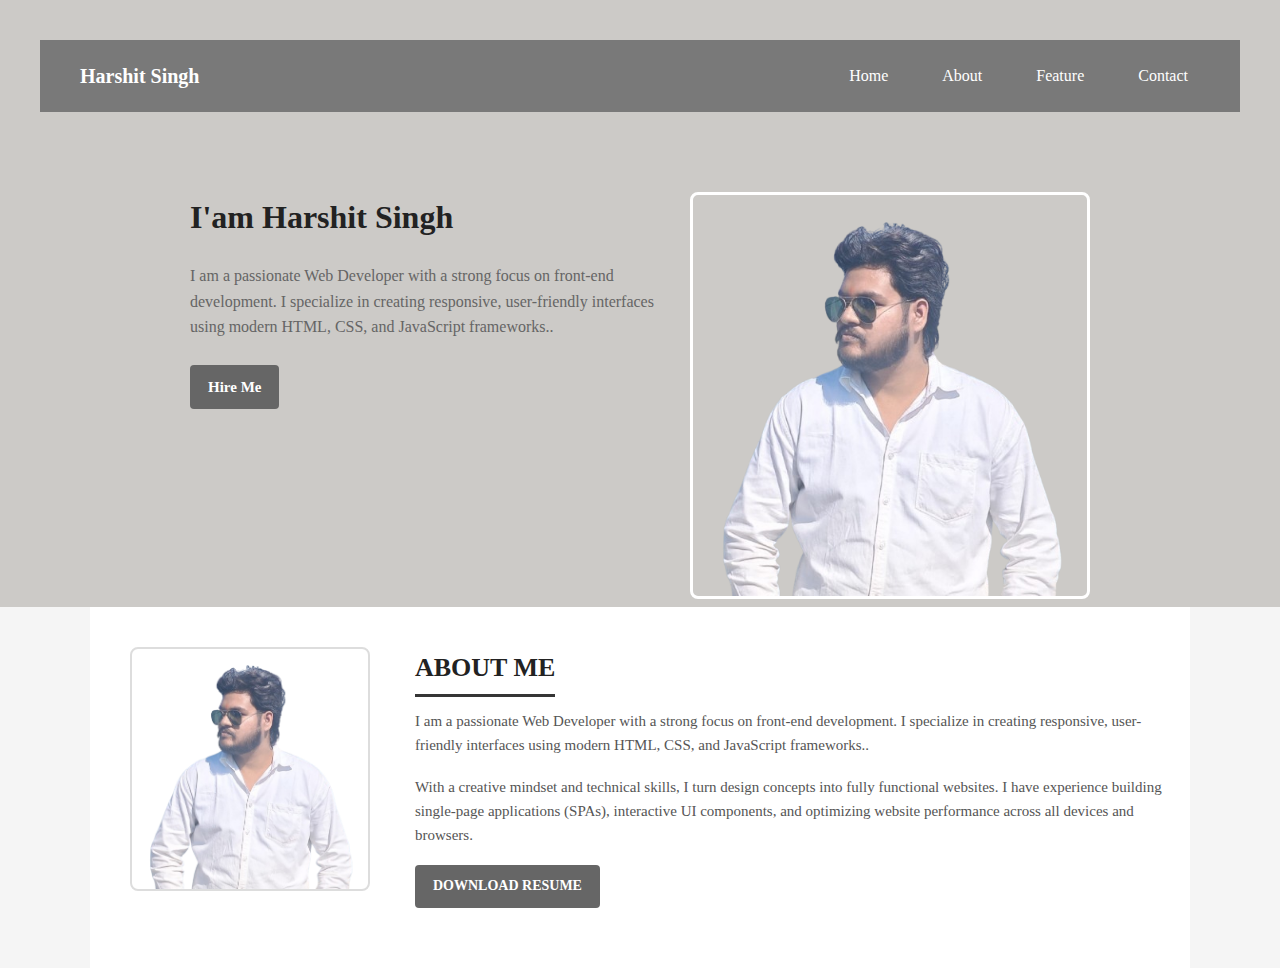
<file: CODSOFT TASK 2/TASK 2/index.html>
<!DOCTYPE html>
<html lang="en">

<head>
  <meta charset="UTF-8">
  <meta name="viewport" content="width=device-width, initial-scale=1.0">
  <title>Document</title>
  <link rel="stylesheet" href="mystyle.css">
</head>

<body>
  <header class="hero" id="hero">
    <div class="navbar">
      <div class="logo">Harshit Singh</div>
      <ul class="nav-links">
        <li><a href="#">Home</a></li>
        <li><a href="#">About</a></li>
        <li><a href="#">Feature</a></li>
        <li><a href="#">Contact</a></li>
      </ul>
    </div>

  </header>

  <section class="hero">
    <div class="hero-left">
      <h1>I'am Harshit Singh</h1>
      <p>I am a passionate Web Developer with a strong focus on front-end development. I specialize in creating
        responsive, user-friendly interfaces using modern HTML, CSS, and JavaScript frameworks..</p>
      <a href="#" class="btn-primary">Hire Me</a>
    </div>
    <div class="hero-right">
      <img src="Images/WhatsApp_Image_2025-04-25_at_02.24.12_eaf116f8-removebg-preview.png" alt="" />
    </div>
  </section>

  <section class="about">
    <div class="about-img">
      <img src="Images/WhatsApp_Image_2025-04-25_at_02.24.12_eaf116f8-removebg-preview.png" alt="" />
    </div>
    <div class="about-content">
      <h2>ABOUT ME</h2>
      <p>I am a passionate Web Developer with a strong focus on front-end development. I specialize in creating
        responsive, user-friendly interfaces using modern HTML, CSS, and JavaScript frameworks..</p>
      <p>With a creative mindset and technical skills, I turn design concepts into fully functional websites. I have
        experience building single-page applications (SPAs), interactive UI components, and optimizing website
        performance across all devices and browsers.</p>
      <a href="Images/Black and White Clean Professional A4 Resume.jpg" class="btn-primary">DOWNLOAD RESUME</a>
    </div>
  </section>

</body>

</html>
</file>
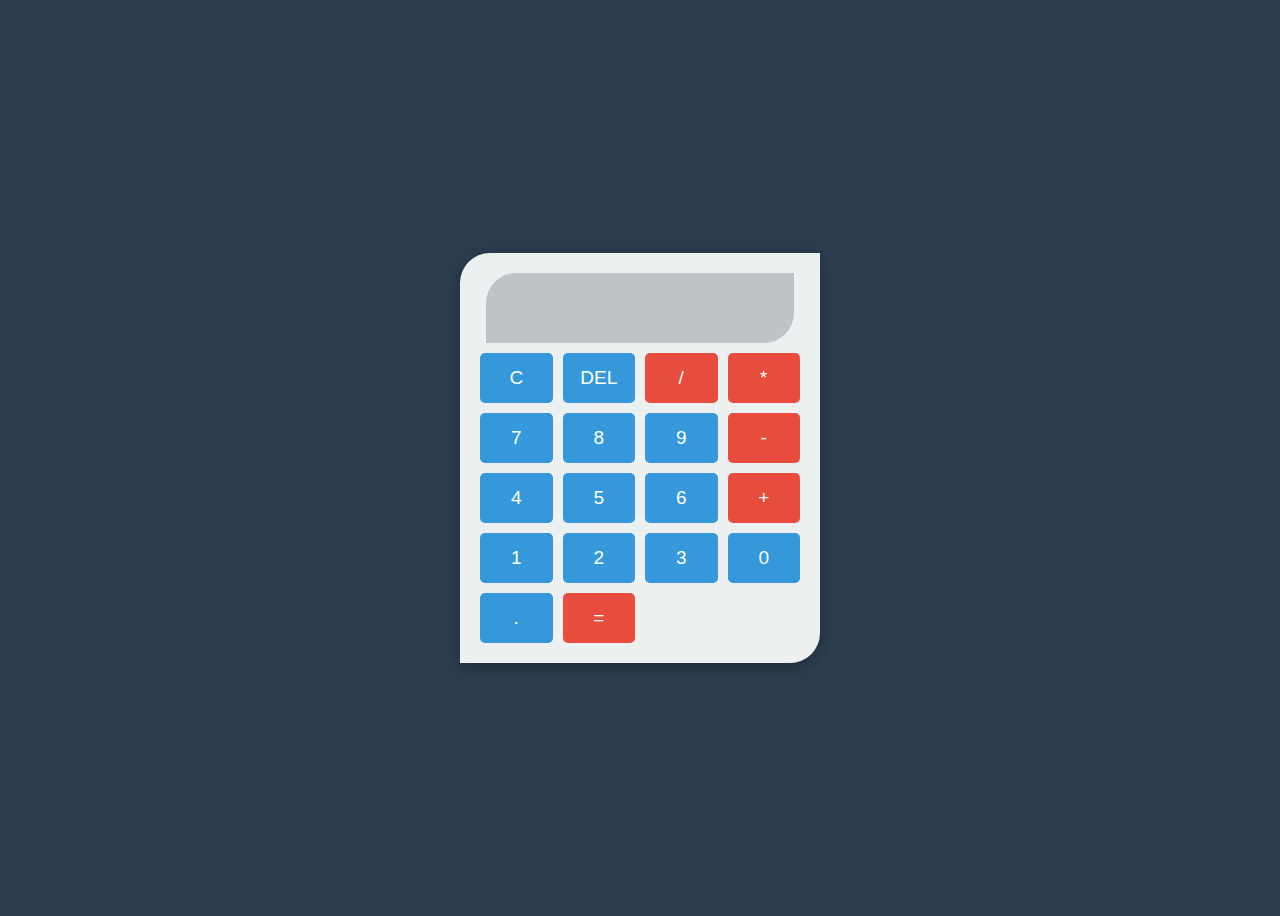
<file: Codsoft task 3/Calculator/index.html>
<!DOCTYPE html>
<html lang="en">
<head>
    <meta charset="UTF-8">
    <meta name="viewport" content="width=device-width, initial-scale=1.0">
    <title>Document</title>
    <link rel="stylesheet" href="Style.css">
</head>
<body>
    <div class="calculator">
        <input type="text" class="display" id="display" disabled>
        <div class="buttons">
            <button onclick="clearDisplay()">C</button>
            <button onclick="deleteLast()">DEL</button>
            <button onclick="appendValue('/')" class="operator">/</button>
            <button onclick="appendValue('*')" class="operator">*</button>
            <button onclick="appendValue('7')">7</button>
            <button onclick="appendValue('8')">8</button>
            <button onclick="appendValue('9')">9</button>
            <button onclick="appendValue('-')"class="operator">-</button>
            <button onclick="appendValue('4')">4</button>
            <button onclick="appendValue('5')">5</button>
            <button onclick="appendValue('6')">6</button>
            <button onclick="appendValue('+')"class="operator">+</button>
            <button onclick="appendValue('1')">1</button>
            <button onclick="appendValue('2')">2</button>
            <button onclick="appendValue('3')">3</button>
            <button onclick="appendValue('0')">0</button>
            <button onclick="appendValue('.')">.</button>
            <button onclick="calculate()"class="operator">=</button>
        </div>
    </div>
    <script src="index.js"></script>
</body>
</html>
</file>
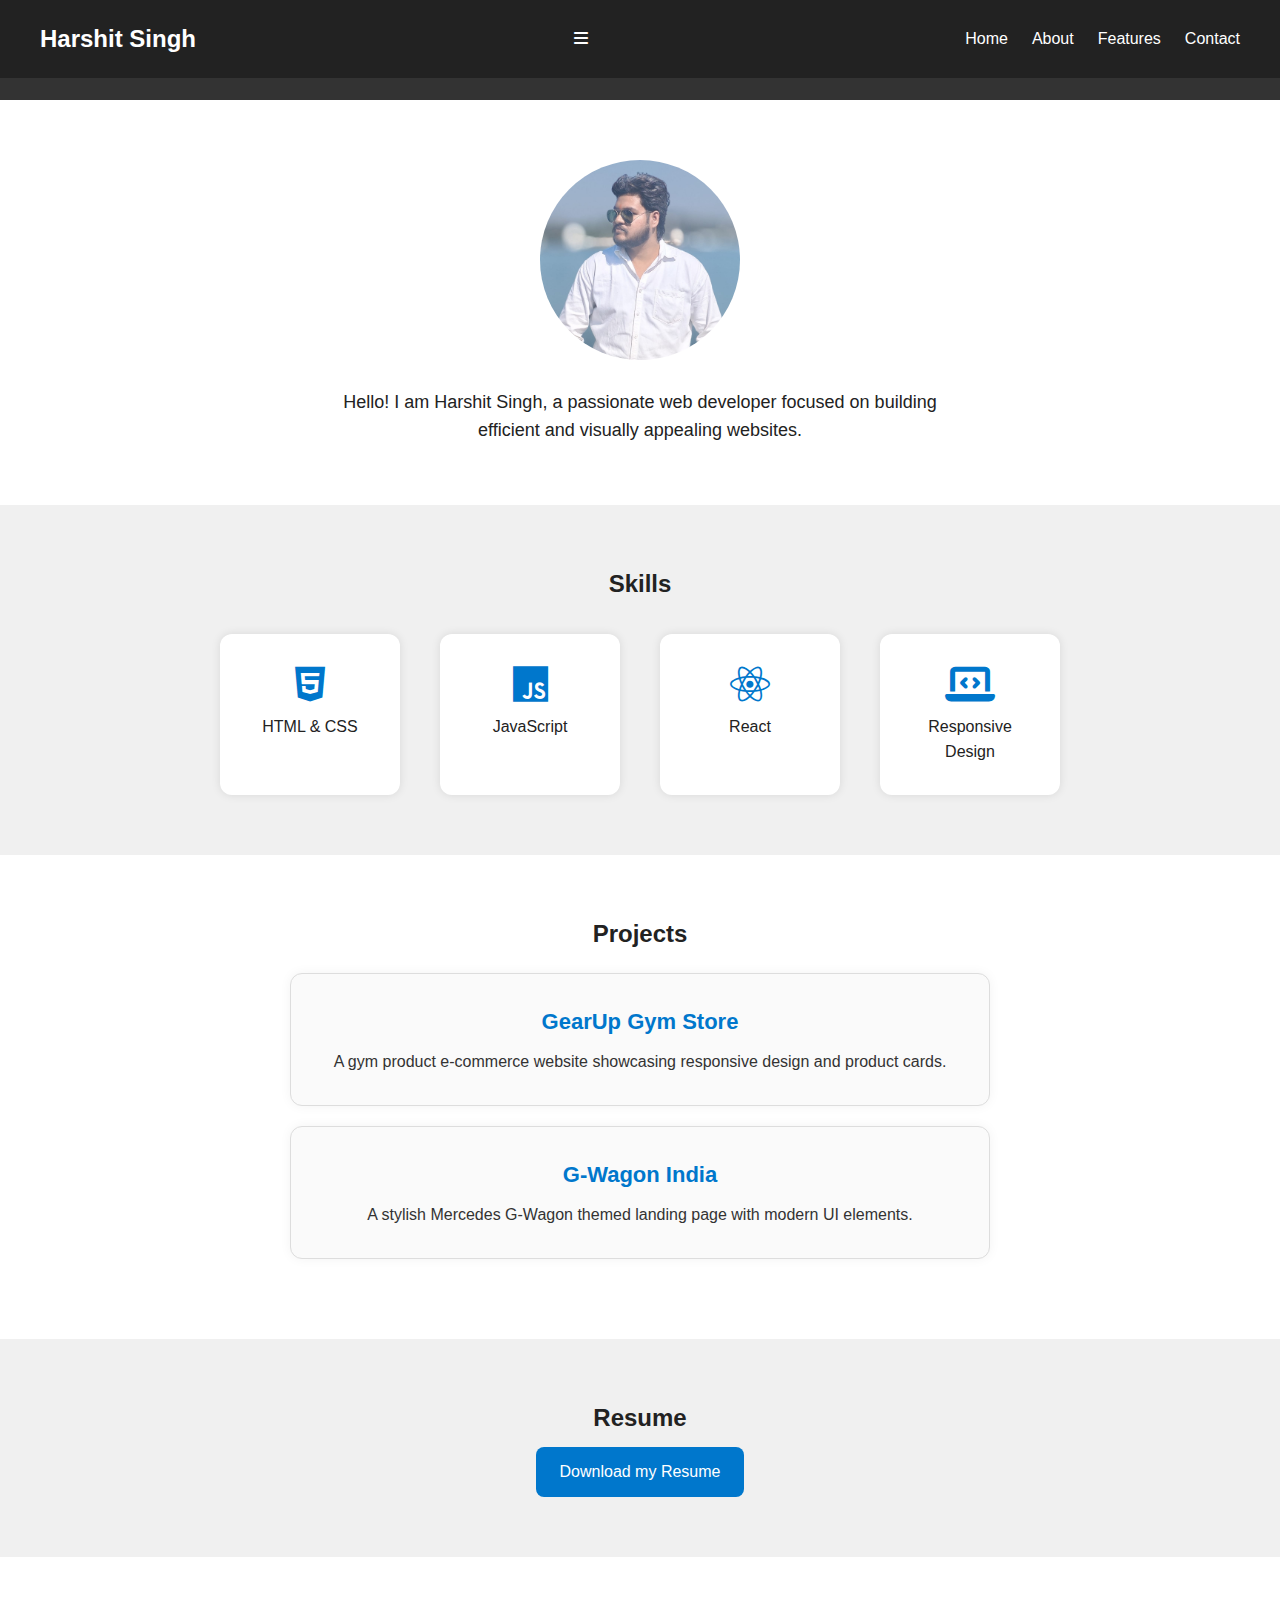
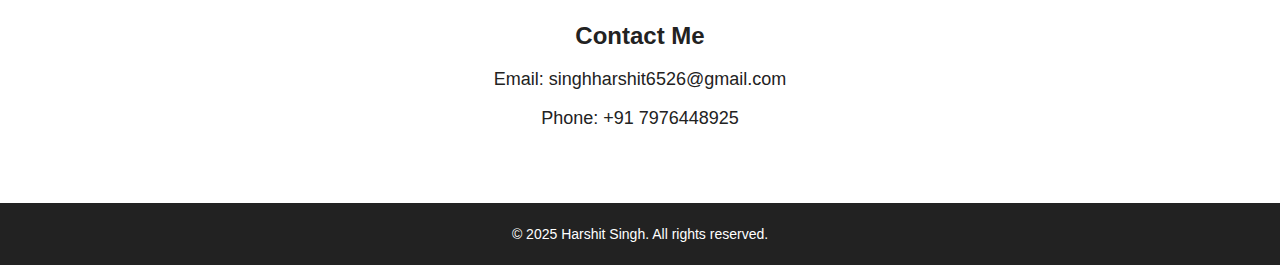
<file: Codsoft level 1/TASK 1/intex.html>
<!DOCTYPE html>
<html lang="en">

<head>
  <meta charset="UTF-8" />
  <meta name="viewport" content="width=device-width, initial-scale=1.0" />
  <title>Harshit Singh - Portfolio</title>
  <link rel="stylesheet" href="style.css" />
  <link rel="stylesheet" href="https://cdnjs.cloudflare.com/ajax/libs/font-awesome/6.5.0/css/all.min.css">
</head>

<body>
  <!-- Hero Section -->
  <header class="hero" id="hero">
    <nav class="navbar">
      <div class="logo">Harshit Singh</div>
      <div class="hamburger" id="hamburger">
        <i class="fas fa-bars"></i>
      </div>
      <ul class="nav-links" id="navLinks">
        <li><a href="index.html">Home</a></li>
        <li><a href=about.html>About</a></li>
        <li><a href=features.html>Features</a></li>
        <li><a href=contact.html>Contact</a></li>
      </ul>
    </nav>
  </header>

  <!-- About Section -->
  <section id="about">
    <div class="about-container">
      <img src="Images/WhatsApp Image 2025-06-22 at 15.32.16_bd8142f9.jpg" alt="Harshit Singh" />
      <p>Hello! I am Harshit Singh, a passionate web developer focused on building efficient and visually appealing
        websites.</p>
    </div>
  </section>

  <!-- Skills Section -->
  <section id="skills">
    <h2>Skills</h2>
    <div class="skills-container">
      <div class="skill-card">
        <i class="fa-brands fa-html5"></i>
        <p>HTML & CSS</p>
      </div>
      <div class="skill-card">
        <i class="fab fa-js"></i>
        <p>JavaScript</p>
      </div>
      <div class="skill-card">
        <i class="fab fa-react"></i>
        <p>React</p>
      </div>
      <div class="skill-card">
        <i class="fas fa-laptop-code"></i>
        <p>Responsive Design</p>
      </div>
    </div>
  </section>


  <!-- Projects Section -->
  <section id="projects">
    <h2>Projects</h2>

    <div class="project">
      <h3>
        <a href="https://gearupgymstore.netlify.app/">GearUp Gym Store</a>
      </h3>
      <p>A gym product e-commerce website showcasing responsive design and product cards.</p>
      </a>
    </div>

    <div class="project">
      <h3>
        <a href="https://gwagonindia.netlify.app/">G-Wagon India</a>
      </h3>
      <p>A stylish Mercedes G-Wagon themed landing page with modern UI elements.</p>
      </a>
    </div>
  </section>

  <!-- Resume Section -->
  <section id="resume">
    <h2>Resume</h2>
    <a href="Images/Black and White Clean Professional A4 Resume.jpg">Download my Resume</a>
  </section>

  <!-- Contact Section -->
  <section id="contact">
    <h2>Contact Me</h2>
    <p>Email: singhharshit6526@gmail.com</p>
    <p>Phone: +91 7976448925</p>
  </section>

  <!-- Footer -->
  <footer>
    <p>&copy; 2025 Harshit Singh. All rights reserved.</p>
  </footer>
</body>

</html>
</file>
<file: CODSOFT TASK 2/TASK 2/mystyle.css>
* {
  margin: 0;
  padding: 0;
  box-sizing: border-box;
}

body {
  background-color: #f5f5f5;
  color: #222;
  line-height: 1.6;

}

.navbar {
  width: 100%;
  max-width: 1200px;
  margin: 0 auto;
  display: flex;
  justify-content: space-between;
  align-items: center;
  padding: 20px 40px;
  background-color: #797979;
  color: #fff;
}

.logo {
  font-size: 20px;
  font-weight: bold;
  color: #fff;
}

.nav-links {
  list-style: none;
  display: flex;
  gap: 30px;
}

.nav-links li {
  display: inline-block;
}

.nav-links a {
  color: #fff;
  text-decoration: none;
  font-size: 16px;
  padding: 8px 12px;
  border-radius: 6px;
}

.nav-links a:hover {
  background-color: #323232;
}

.hero {
  background-color: #cccac7;
  color: white;
  padding: 40px 20px;
  display: flex;
  justify-content: center;
  flex-wrap: wrap;
}

.hero-left {
  width: 500px;
}

.hero-left h1 {
  font-size: 32px;
  margin-bottom: 20px;
  color: #222;
}

.hero-left p {
  font-size: 16px;
  margin-bottom: 25px;
  color: #656565;
}

.btn-primary {
  background-color: #666666;
  color: white;
  border: none;
  padding: 10px 18px;
  font-weight: 600;
  font-size: 15px;
  border-radius: 4px;
  text-decoration: none;
  display: inline-block;
}

.btn-primary:hover {
  background-color: #404040;
}

.hero-right {
  width: 400px;
  text-align: center;
}

.hero-right img {
  width: 100%;
  max-width: 400px;
  border-radius: 8px;
  margin-bottom: -40px;
  border: 3px solid #ffffff;
}

.about {
  background-color: white;
  padding: 40px 20px 60px;
  width: 1100px;
  margin: 0 auto;
  display: flex;
  gap: 25px;
  flex-wrap: wrap;
}

.about-img {
  width: 280px;
  text-align: center;
}

.about-img img {
  width: 240px;
  border-radius: 8px;
  border: 2px solid #ddd;
}

.about-content {
  width: 750px;
}

.about-content h2 {
  font-size: 26px;
  font-weight: 700;
  margin-bottom: 12px;
  border-bottom: 3px solid #353535;
  display: inline-block;
  padding-bottom: 6px;
  color: #222;
}

.about-content p {
  margin-bottom: 18px;
  font-size: 15px;
  color: #555;
}

.about-content p:last-child {
  font-size: 14px;
  color: #777;
  line-height: 1.4;
}

.about-content .btn-primary {
  font-size: 14px;
}
</file>
<file: Codsoft task 3/Calculator/Style.css>
body {
    display: flex;
    justify-content: center;
    align-items: center;
    height: 100vh;
    background-color: #2c3e50;
    font-family: Arial, sans-serif;
}
.calculator {
    width: 320px;
    background: #ecf0f1;
    padding: 20px;
    border-radius: 30px 0;
    box-shadow: 0 4px 20px rgba(0, 0, 0, 0.3);
    text-align: center;
}
.display {
    width: 90%;
    height: 50px;
    font-size: 24px;
    text-align: right;
    margin-bottom: 10px;
    padding: 10px;
    border: none;
    border-radius: 30px 0;
    background: #bdc3c7;
}
.buttons {
    display: grid;
    grid-template-columns: repeat(4, 1fr);
    gap: 10px;
}
button {
    height: 50px;
    font-size: 19px;
    border: none;
    border-radius: 5px;
    background: #3498db;
    color: white;
    cursor: pointer;
    transition: 0.3s;
}
button:hover {
    background: #2980b9;
}
.operator {
    background: #e74c3c;
}
.operator:hover {
    background: #c0392b;
}
</file>
<file: Codsoft level 1/TASK 1/style.css>
* {
  margin: 0;
  padding: 0;
  box-sizing: border-box;
}

body {
  font-family: 'Arial', sans-serif;
  background-color: #f5f5f5;
  color: #222;
  line-height: 1.6;
}

/* Navbar */
.navbar {
  display: flex;
  justify-content: space-between;
  align-items: center;
  padding: 20px 40px;
  background-color: #222;
  color: #fff;
}

.logo {
  font-size: 24px;
  font-weight: bold;
}

.nav-links {
  list-style: none;
  display: flex;
  gap: 24px;
}

.nav-links a {
  color: #fff;
  text-decoration: none;
  font-size: 16px;
}

.nav-links a:hover {
  background-color: #0077cc;
  padding: 5px;
  margin: 5px;
  border-radius: 10px;
}

/* Hero section placeholder */
.hero {
  height: 100px;
  background-color: #333;
}

/* About Section */
#about {
  padding: 60px 20px;
  background-color: #fff;
  text-align: center;
}

.about-container img {
  width: 200px;
  height: 200px;
  border-radius: 100px;
  object-fit: cover;
  margin-bottom: 20px;
}

.about-container p {
  font-size: 18px;
  max-width: 600px;
  margin: 0 auto;
}

/* Skills Section */
#skills {
  padding: 60px 20px;
  background-color: #f0f0f0;
  text-align: center;
}

.skills-container {
  display: flex;
  justify-content: center;
  flex-wrap: wrap;
  gap: 40px;
  margin-top: 30px;
}

.skill-card {
  background-color: #fff;
  padding: 30px;
  width: 180px;
  border-radius: 12px;
  box-shadow: 0 0 10px rgba(0, 0, 0, 0.1);
}

.skill-card i {
  font-size: 40px;
  color: #0077cc;
  margin-bottom: 10px;
}

/* Projects Section */
#projects {
  padding: 60px 20px;
  background-color: #fff;
  text-align: center;
}

.project {
  background-color: #fafafa;
  padding: 30px;
  margin: 20px auto;
  max-width: 700px;
  border-radius: 12px;
  border: 1px solid #ddd;
  box-shadow: 0 0 12px rgba(0, 0, 0, 0.05);
}

.project h3 a {
  text-decoration: none;
  font-size: 22px;
  color: #0077cc;
}

.project p {
  font-size: 16px;
  color: #333;
  margin-top: 10px;
}

/* Resume Section */
#resume {
  padding: 60px 20px;
  text-align: center;
  background-color: #f0f0f0;
}

#resume a {
  display: inline-block;
  margin-top: 10px;
  padding: 12px 24px;
  background-color: #0077cc;
  color: white;
  text-decoration: none;
  border-radius: 8px;
  font-size: 16px;
}

#resume a:hover {
  background-color: #005fa3;
}

/* Contact Section */
#contact {
  padding: 60px 20px;
  text-align: center;
  background-color: #fff;
}

#contact p {
  font-size: 18px;
  margin: 10px 0;
}

/* Footer */
footer {
  background-color: #222;
  color: #ffffff;
  text-align: center;
  padding: 20px;
  font-size: 14px;
}
</file>
